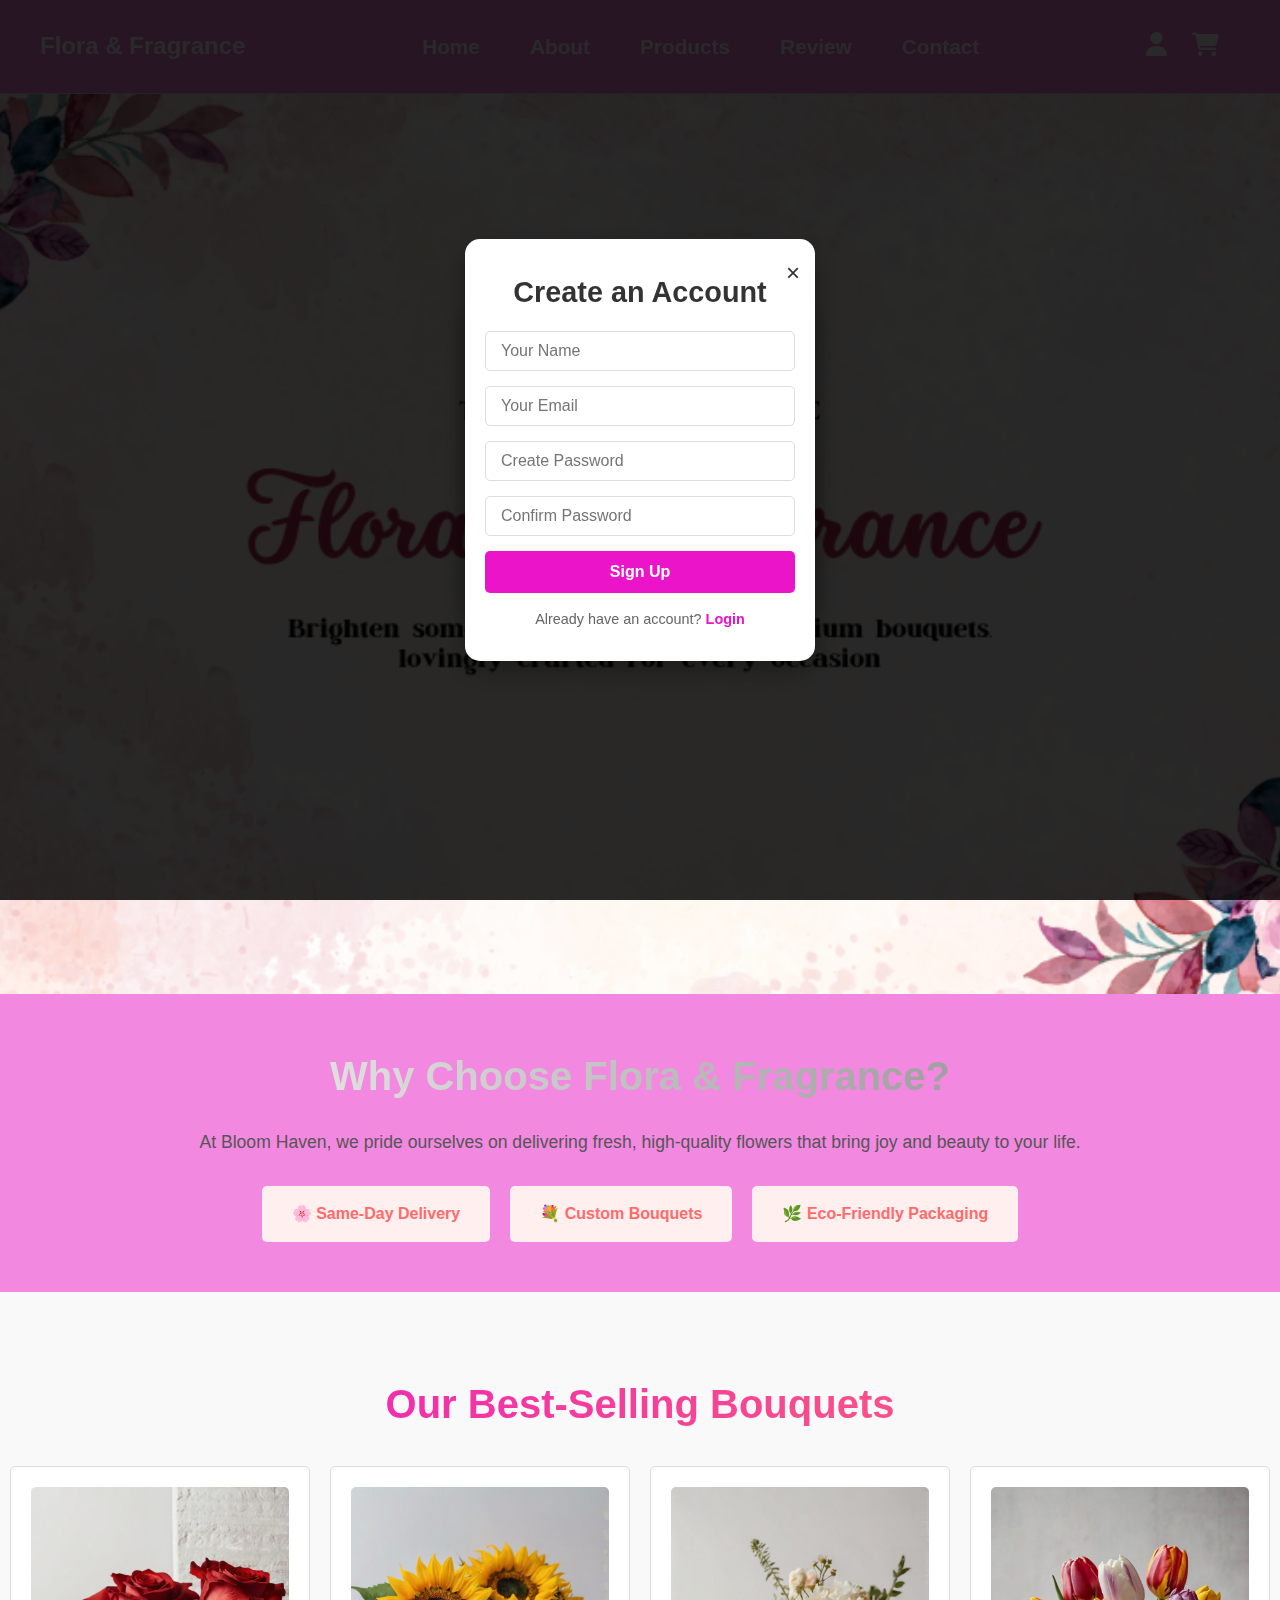
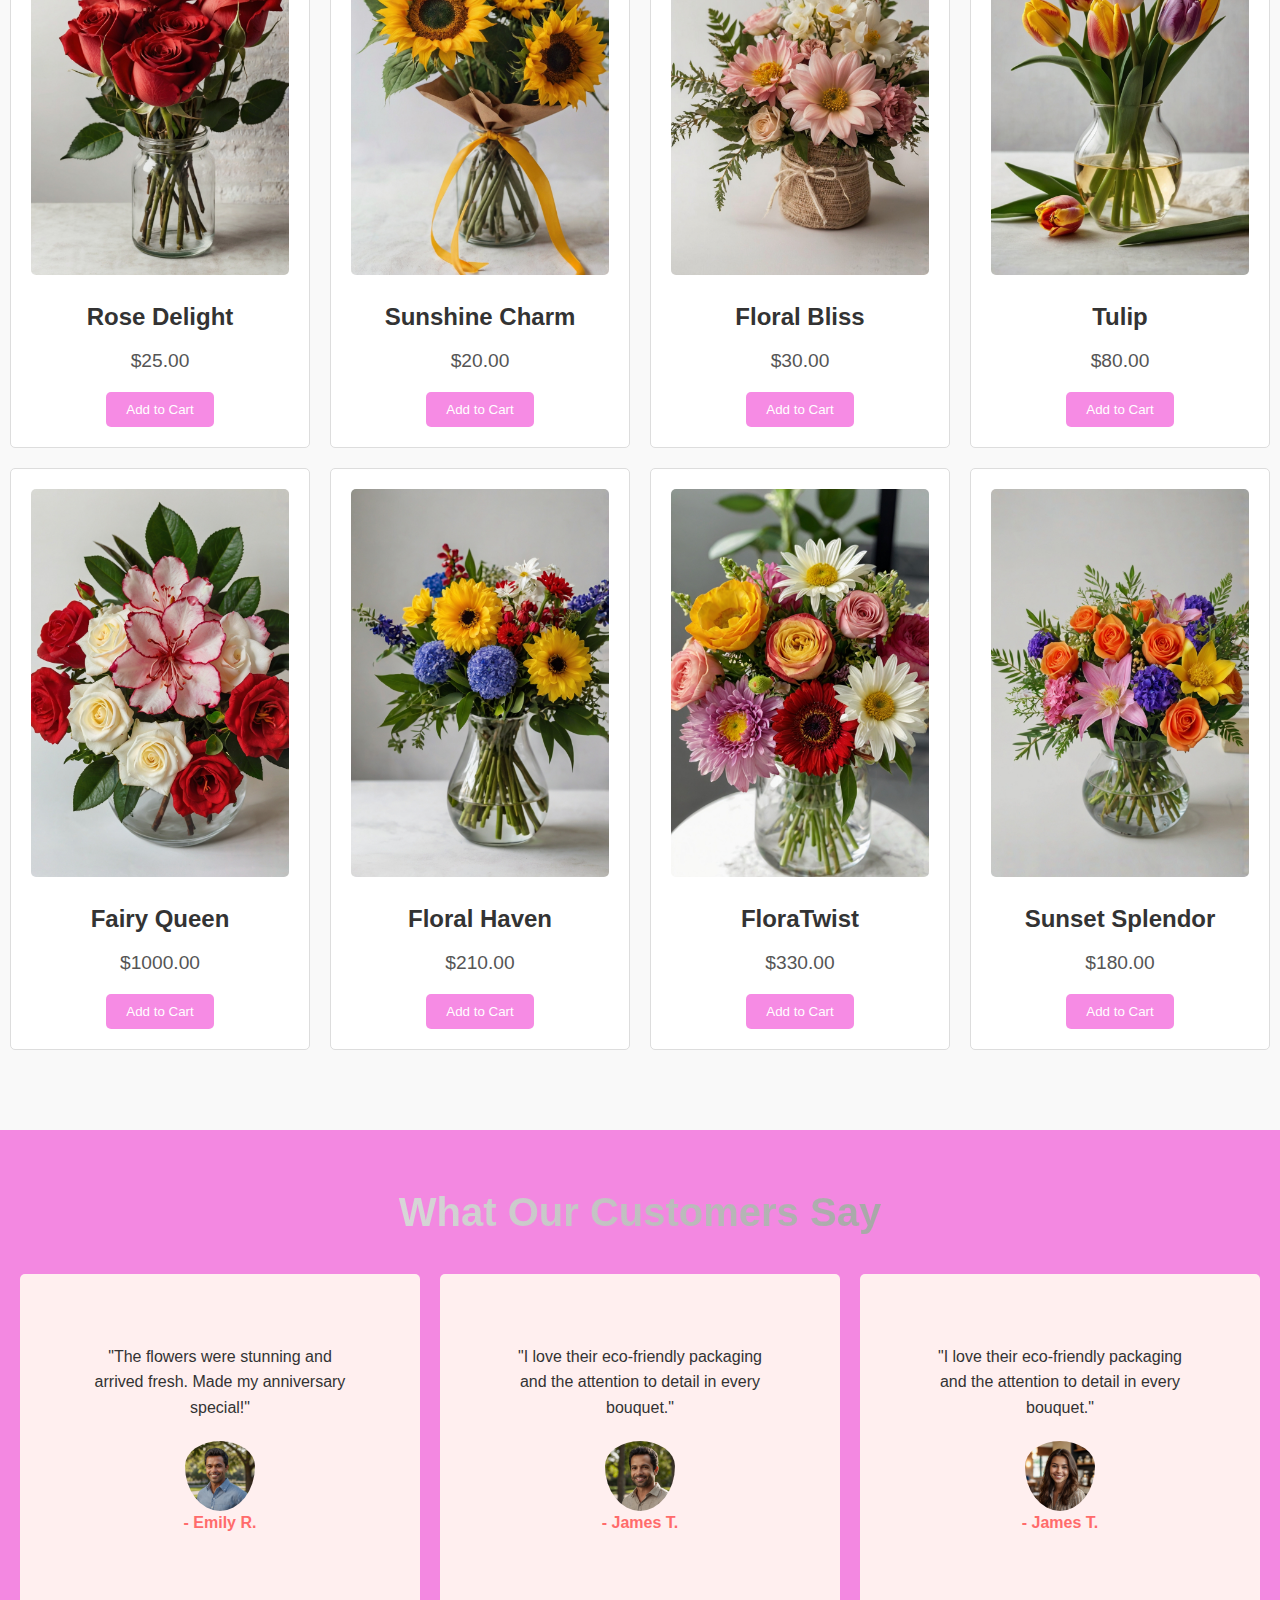
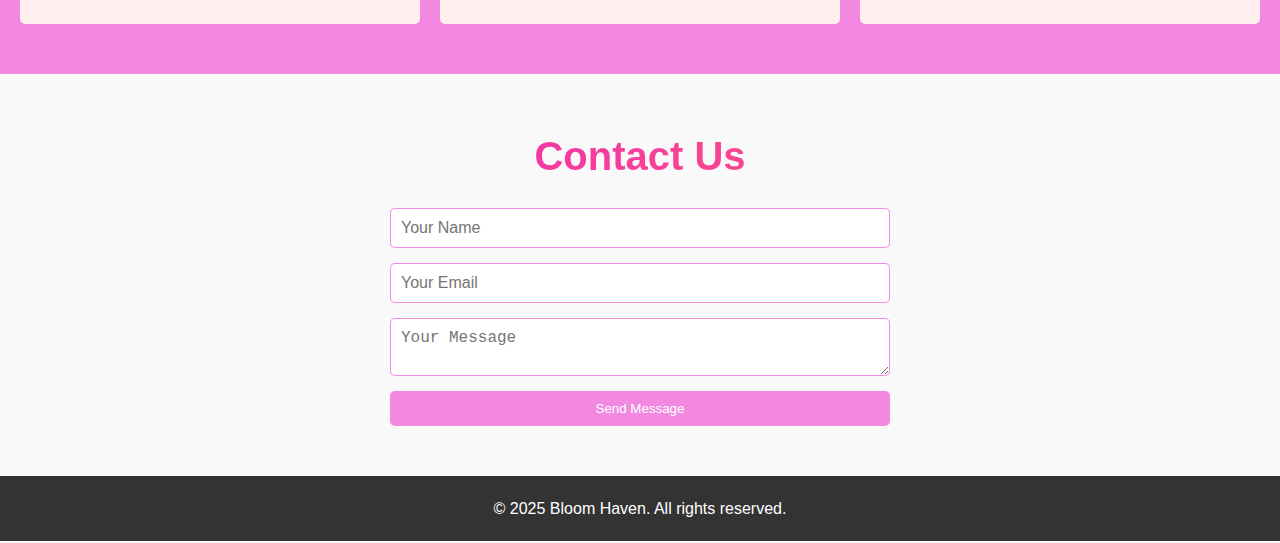
<file: index.html>
<!DOCTYPE html>
<html lang="en">
<head>
    <meta charset="UTF-8">
    <meta name="viewport" content="width=device-width, initial-scale=1.0">
    <title>Flora & Fragrance - Fresh Flowers Delivered</title>
    <link rel="stylesheet" href="styles.css">
    <link rel="stylesheet" href="https://cdnjs.cloudflare.com/ajax/libs/font-awesome/6.7.2/css/all.min.css">
    <link rel="stylesheet" href="https://cdnjs.cloudflare.com/ajax/libs/font-awesome/6.7.2/css/all.min.css" integrity="sha512-Evv84Mr4kqVGRNSgIGL/F/aIDqQb7xQ2vcrdIwxfjThSH8CSR7PBEakCr51Ck+w+/U6swU2Im1vVX0SVk9ABhg==" crossorigin="anonymous" referrerpolicy="no-referrer" />
</head>
<body>
    <!-- Header Section -->
    <header class="header">
        <div class="logo">Flora & Fragrance</div>
        <nav class="navbar">
            <ul>
                <a href="#home">Home</a>
                <a href="#about">About</a>
                <a href="products.html">Products</a>
                <a href="#testimonials">Review</a>
                <a href="#contact">Contact</a>
            </ul>
        </nav>

        <div class="icons">
            <div class="fa fa-user" id="loginBtn"></div>
            <div class="fa fa-shopping-cart" id="cart-btn"></div>
            <div class="fa fa-bars" id="menu-btn"></div>
        </div>
    </header>


    <!-- old -->
    <!-- Login Modal -->
    <div class="modal" id="loginModal">
        <div class="modal-content">
            <span class="close" id="closeModal">&times;</span>
            <h3>Login Now</h3>
            <form class="login-form">
                <input type="email" placeholder="Your Email" required>
                <input type="password" placeholder="Your Password" required>
                <p><a href="#" id="openSignup">Don't have an account? Sign Up</a></p>
                <button type="submit" class="btn">Login</button>
            </form>
        </div>
    </div>

    <!-- Sign-Up Modal -->
<!--     <div class="modal" id="signupModal">
        <div class="modal-content">
            <span class="close" id="closeSignupModal">&times;</span>
            <h3>Create an Account</h3>
            <form class="signup-form">
                <input type="text" placeholder="Your Name" required>
                <input type="email" placeholder="Your Email" required>
                <input type="password" placeholder="Create Password" required>
                <input type="password" placeholder="Confirm Password" required>
                <button type="submit" class="btn">Sign Up</button>
                <p>Already have an account? <a href="#" id="backToLogin">Login</a></p>
            </form>
        </div>
    </div> -->



    <!-- Sign-Up Modal -->
<div class="modal" id="signupModal">
    <div class="modal-content">
        <span class="close" id="closeSignupModal">&times;</span>
        <h3>Create an Account</h3>
        <form id="signupForm" class="signup-form">
            <input type="text" name="name" placeholder="Your Name" required>
            <input type="email" name="email" placeholder="Your Email" required>
            <input type="password" name="password" placeholder="Create Password" required>
            <input type="password" name="confirmPassword" placeholder="Confirm Password" required>
            <button type="submit" class="btn">Sign Up</button>
            <p>Already have an account? <a href="#" id="backToLogin">Login</a></p>
        </form>
    </div>
</div>




    <!-- new -->

<!-- Login Modal -->
<!-- <div class="modal" id="login-modal">
    <div class="modal-content">
      <h3>Login Now</h3>
      <form>
        <input type="email" placeholder="Email" required />
        <input type="password" placeholder="Password" required />
        <button type="submit">Login</button>
      </form>
      <p>Don't have an account? <a href="#sign-up-modal">Sign Up</a></p>
    </div>
  </div> -->
  
  <!-- Sign-Up Modal -->
  <!-- <div class="modal" id="sign-up-modal">
    <div class="modal-content">
      <h3>Sign Up Now</h3>
      <form>
        <input type="text" placeholder="Full Name" required />
        <input type="email" placeholder="Email" required />
        <input type="password" placeholder="Password" required />
        <button type="submit">Sign Up</button>
      </form>
      <p>Already have an account? <a href="#login-modal">Login</a></p>
    </div>
  </div> -->
  



     <!-- Hero Section -->
     <section class="hero">
        <!-- <h1>Fresh Flowers, Delivered Daily</h1> -->
        <!-- <img src="Leonardo_Kino_XL_i_want_to_create_a_natarul_ROSE_AND_DIFFERNT_1.jpg" alt=""> -->
        <!-- <h1>EcoFlora</h1> -->
        <!-- <p>Brighten someone's day with our premium bouquets, lovingly crafted for every occasion.</p> -->
        <!-- <button class="cta-btn">Shop Now</button> -->
    </section>
    <!-- <button class="cta-btn">Shop Now</button> -->
    <!-- About Section -->
    <section id="about" class="about">
        <h2>Why Choose Flora & Fragrance?</h2>
        <p>At Bloom Haven, we pride ourselves on delivering fresh, high-quality flowers that bring joy and beauty to your life.</p>
        <div class="features">
            <div class="feature">🌸 Same-Day Delivery</div>
            <div class="feature">💐 Custom Bouquets</div>
            <div class="feature">🌿 Eco-Friendly Packaging</div>
        </div>
    </section>

    
    <!-- Products Section -->
    <section id="products" class="products">
        <h2>Our Best-Selling Bouquets</h2>
        <div class="product-list">
            <div class="product">
                <img src="Leonardo_Kino_XL_i_want_to_create_a_natarul_RED_ROSE_BUNDLE_FO_1 (1).jpg" alt="Rose Bouquet">
                <h3>Rose Delight</h3>
                <p>$25.00</p>
                <button class="add-to-cart">Add to Cart</button>
            </div>
            <div class="product">
                <img src="Leonardo_Kino_XL_i_want_to_create_a_natarul_SUNFLOWER_BUNDLE_F_2.jpg" alt="Sunflower Bouquet">
                <h3>Sunshine Charm</h3>
                <p>$20.00</p>
                <button class="add-to-cart">Add to Cart</button>
            </div>
            <div class="product">
                <img src="Leonardo_Kino_XL_i_want_to_create_a_natarul_Floral_Bliss_BUND_2.jpg" alt="Mixed Bouquet">
                <h3>Floral Bliss</h3>
                <p>$30.00</p>
                <button class="add-to-cart">Add to Cart</button>
            </div>

            <div class="product">
              <img src="Leonardo_Kino_XL_i_want_to_create_a_natarul_Tulip_BUNDLE_with_1.jpg" alt="Tulip">
              <h3>Tulip</h3>
              <p>$80.00</p>
              <button class="add-to-cart">Add to Cart</button>
          </div>
          <div class="product">
              <img src="Fairy Queen.jpg" alt="Fairy Queen">
              <h3>Fairy Queen</h3>
              <p>$1000.00</p>
              <button class="add-to-cart">Add to Cart</button>
          </div>
          <div class="product">
              <img src="Floral Haven.jpg" alt="Floral Haven">
              <h3>Floral Haven</h3>
              <p>$210.00</p>
              <button class="add-to-cart">Add to Cart</button>
          </div>
          <div class="product">
            <img src="FloraTwist.jpg" alt="FloraTwist">
            <h3>FloraTwist</h3>
            <p>$330.00</p>
            <button class="add-to-cart">Add to Cart</button>
        </div>
        <div class="product">
            <img src="Sunset Splendor.jpg" alt="Sunset Splendor">
            <h3>Sunset Splendor</h3>
            <p>$180.00</p>
            <button class="add-to-cart">Add to Cart</button>
        </div>
        </div>
    </section>

    <!-- Testimonials Section -->
    <section id="testimonials" class="testimonials">
        <h2>What Our Customers Say</h2>
        <div class="testimonial-list">
            <div class="testimonial">
                <p>"The flowers were stunning and arrived fresh. Made my anniversary special!"</p>
                <img src="Men1.jpg" alt="">
                <h4>- Emily R.</h4>
            </div>
            <div class="testimonial">
                <p>"I love their eco-friendly packaging and the attention to detail in every bouquet."</p>
                <img src="Men2.jpg" alt="">
                <h4>- James T.</h4>
            </div>
            <div class="testimonial">
              <p>"I love their eco-friendly packaging and the attention to detail in every bouquet."</p>
              <img src="Girl.jpg" alt="">
              <h4>- James T.</h4>
          </div>
        </div>
    </section>

    <!-- Contact Section -->
    <section id="contact" class="contact">
        <h2>Contact Us</h2>
        <form class="contact-form">
            <input type="text" placeholder="Your Name" required>
            <input type="email" placeholder="Your Email" required>
            <textarea placeholder="Your Message" required></textarea>
            <button type="submit">Send Message</button>
        </form>
    </section>

    <!-- Footer -->
    <footer class="footer">
        <p>&copy; 2025 Bloom Haven. All rights reserved.</p>
    </footer>

    <!-- <script src="script.js"></script> -->



    <!-- Login from
    <form action="#" class="login-form">
        <h3>Login now</h3>
        <input type="email" placeholder="Your email" class="text-name">
        <input type="password" placeholder="Your password" class="text-name">
        
       <p>Forget Your Password <a href="#">Click Here</a></p>
       <p>Don't Have An Account <a href="#">Create Now</a></p>
       
        <input type="submit"  value="Login-Now" class="btn">
    </form> -->

   
     <!-- Your existing content -->
    <!-- new -->
    <!-- Login Modal -->
    <!-- <div class="modal" id="loginModal">
        <div class="modal-content">
            <span class="close" id="closeModal">&times;</span>
            <h3>Login Now</h3>
            <form action="#" class="login-form">
                <input type="email" placeholder="Your Email" required>
                <input type="password" placeholder="Your Password" required>
                <p><a href="#">Forgot Your Password?</a></p>
                <button type="submit" class="btn">Login</button>
                <p>Don't have an account? <a href="#">Sign Up</a></p>
            </form>
        </div>
    </div> -->
<!-- modify n8n javascript code -->
    <script>
document.getElementById("signupForm").addEventListener("submit", async function (e) {
    e.preventDefault();

    const form = e.target;
    const data = {
        name: form.name.value,
        email: form.email.value,
        password: form.password.value,
        confirmPassword: form.confirmPassword.value,
    };

    // Simple validation before sending
    if (data.password !== data.confirmPassword) {
        alert("Passwords do not match.");
        return;
    }

    try {
        const response = await fetch("https://n8n.agentx360.in/webhook-test/4cfaeb11-af78-48e3-b63a-859928c3b9a9", {
            method: "POST",
            headers: { "Content-Type": "application/json" },
            body: JSON.stringify(data),
        });

        const result = await response.json();
        alert(result.message || "Signup initiated. Check your email for OTP.");
    } catch (error) {
        console.error("Error:", error);
        alert("Something went wrong. Please try again.");
    }
});
</script>


    <script src="script.js"></script>
</body>
</html>
</file>
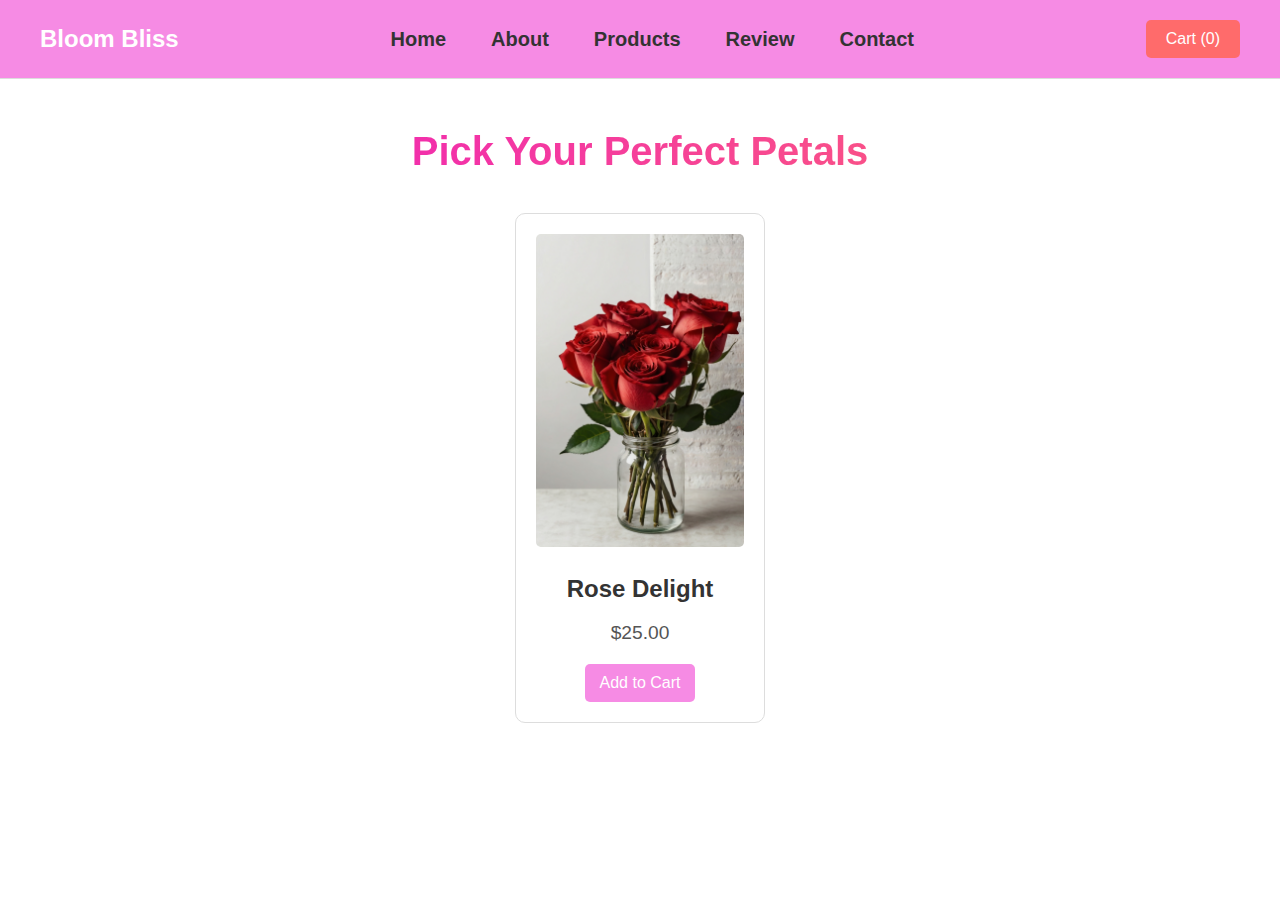
<file: demo.html>
<!DOCTYPE html>
<html lang="en">

<head>
    <meta charset="UTF-8">
    <meta name="viewport" content="width=device-width, initial-scale=1.0">
    <title>Flower Shop</title>
    <link rel="stylesheet" href="products.css">
    <style>
        /* Menu Button Styling */
        .menu-btn {
            display: none;
            background-color: red;
            border: 1px solid #ccc;
            padding: 10px;
            cursor: pointer;
            font-size: 16px;
            border-radius: 5px;
        }

        /* Navbar Styling */
        .navbar ul {
            display: flex;
            list-style: none;
            margin: 0;
            padding: 0;
        }

        .navbar ul li {
            margin-right: 20px;
        }

        .navbar ul li a {
            text-decoration: none;
            color: #333;
        }

        /* Responsive Navbar for Mobile */
        @media (max-width: 768px) {
            .menu-btn {
                display: block;
            }

            .navbar ul {
                display: none;
                flex-direction: column;
                background-color: #fff;
                position: absolute;
                top: 60px;
                right: 10px;
                box-shadow: 0 2px 5px rgba(0, 0, 0, 0.1);
                border-radius: 5px;
                padding: 10px;
            }

            .navbar ul.active {
                display: flex;
            }

            .navbar ul li {
                margin: 10px 0;
            }
        }
    </style>
</head>

<body>
    <header class="header">
        <div class="logo">Bloom Bliss</div>
        <button class="menu-btn" onclick="toggleMenu()">Menu</button>
        <nav class="navbar">
            <ul>
                <li><a href="index.html">Home</a></li>
                <li><a href="#about">About</a></li>
                <li><a href="#products">Products</a></li>
                <li><a href="#testimonials">Review</a></li>
                <li><a href="#contact">Contact</a></li>
            </ul>
        </nav>
        <button class="cart-btn" onclick="showCart()">Cart (<span id="cart-count">0</span>)</button>
    </header>

    <section id="products" class="products">
        <h2>Pick Your Perfect Petals</h2>
        <div class="product-list">
            <div class="product">
                <img src="Leonardo_Kino_XL_i_want_to_create_a_natarul_RED_ROSE_BUNDLE_FO_1 (1).jpg" alt="Rose Bouquet">
                <h3>Rose Delight</h3>
                <p>$25.00</p>
                <button onclick="addToCart('Rose Delight', 25, 'Leonardo_Kino_XL_i_want_to_create_a_natarul_RED_ROSE_BUNDLE_FO_1 (1).jpg')">Add to Cart</button>
            </div>
            <!-- Additional Products Here -->
        </div>
    </section>

    <!-- Cart Modal -->
    <div class="cart-modal" id="cart-modal">
        <h2>Your Cart</h2>
        <div id="cart-items"></div>
        <div class="cart-footer">
            <p>Total: $<span id="cart-total">0.00</span></p>
            <button onclick="closeCart()">Close</button>
        </div>
    </div>

    <script>
        let cart = [];

        // Add to cart function
        function addToCart(name, price, image) {
            const existingItem = cart.find(item => item.name === name);
            if (existingItem) {
                existingItem.quantity++;
            } else {
                cart.push({ name, price, image, quantity: 1 });
            }
            updateCartCount();
        }

        // Update cart count
        function updateCartCount() {
            const cartCount = cart.reduce((total, item) => total + item.quantity, 0);
            document.getElementById('cart-count').innerText = cartCount;
        }

        // Show cart
        function showCart() {
            const cartItemsContainer = document.getElementById('cart-items');
            cartItemsContainer.innerHTML = ''; // Clear previous items
            let total = 0;

            cart.forEach(item => {
                total += item.price * item.quantity;
                cartItemsContainer.innerHTML += `
                    <div class="cart-item">
                        <img src="${item.image}" alt="${item.name}">
                        <div>
                            <h4>${item.name}</h4>
                            <p>$${item.price} x ${item.quantity}</p>
                        </div>
                        <button onclick="removeFromCart('${item.name}')">Remove</button>
                    </div>
                `;
            });

            document.getElementById('cart-total').innerText = total.toFixed(2);
            document.getElementById('cart-modal').classList.add('active');
        }

        // Close cart
        function closeCart() {
            document.getElementById('cart-modal').classList.remove('active');
        }

        // Remove item from cart
        function removeFromCart(name) {
            cart = cart.filter(item => item.name !== name);
            updateCartCount();
            showCart();
        }

        // Toggle menu visibility
        function toggleMenu() {
            const navbar = document.querySelector('.navbar ul');
            navbar.classList.toggle('active');
        }
    </script>
</body>

</html>
</file>
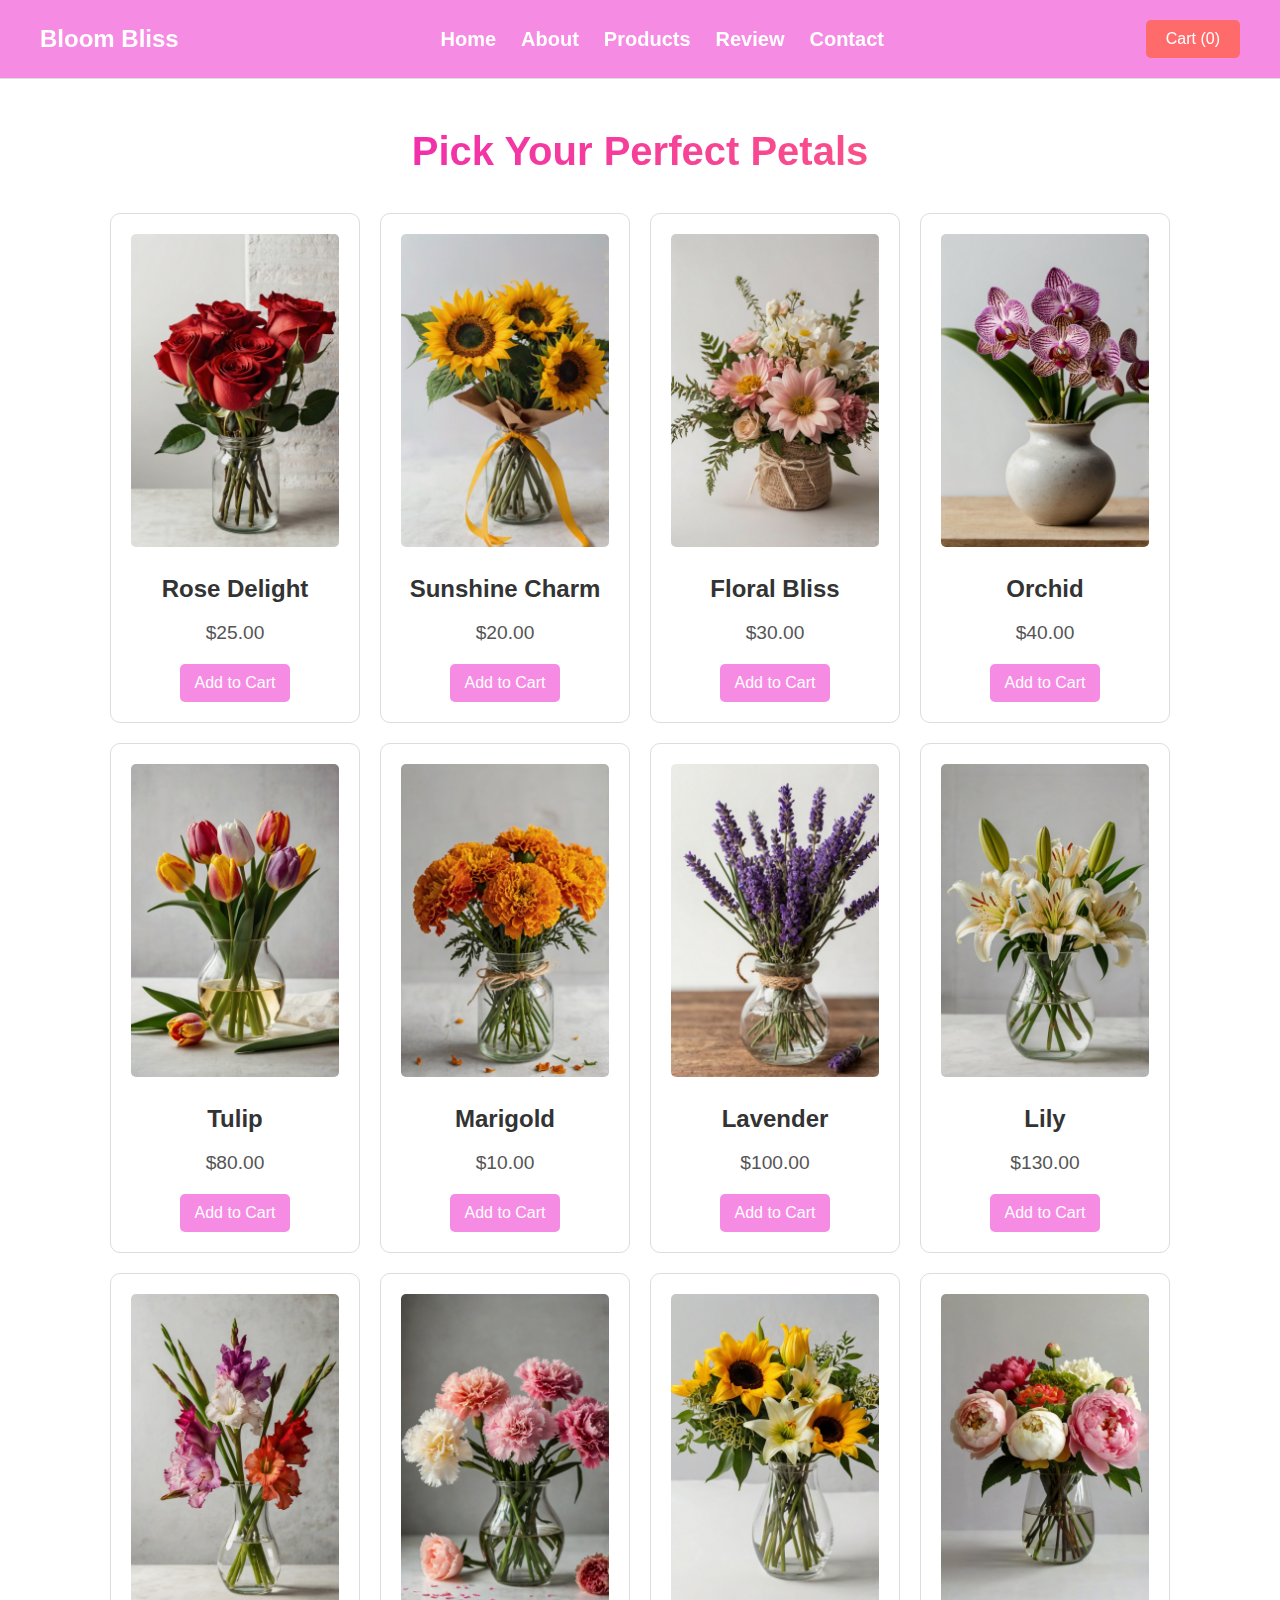
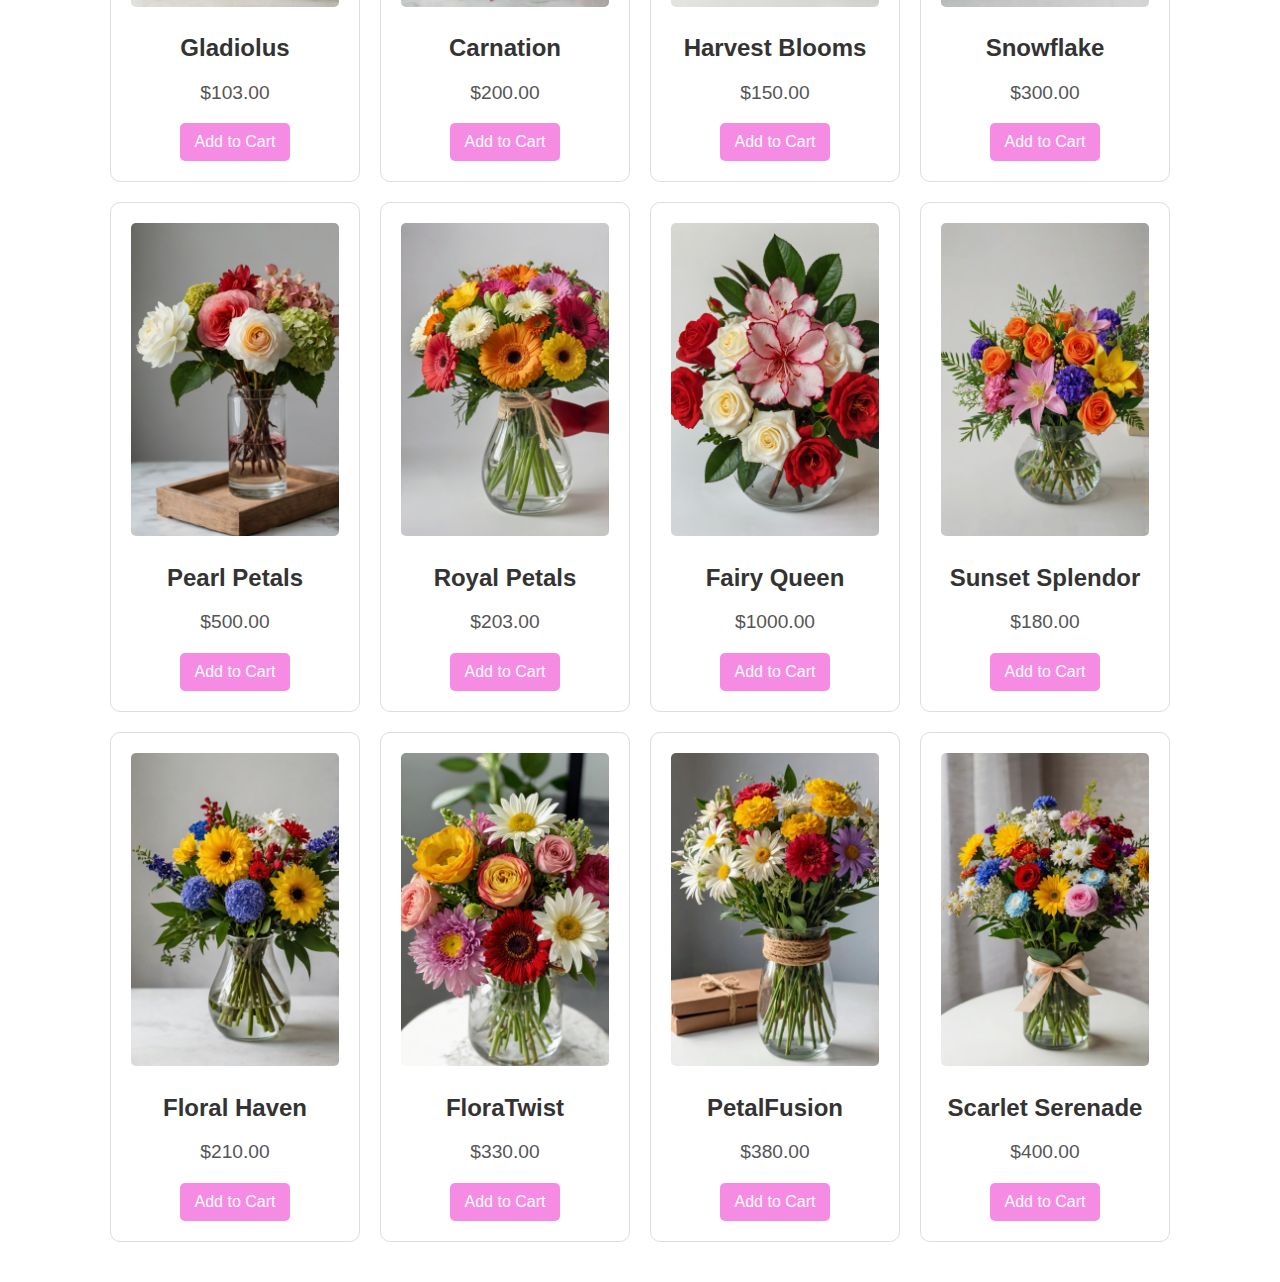
<file: products.html>
<!DOCTYPE html>
<html lang="en">

<head>
    <meta charset="UTF-8">
    <meta name="viewport" content="width=device-width, initial-scale=1.0">
    <title>Flower Shop</title>
    <link rel="stylesheet" href="products.css">
</head>

<body>
    <header class="header">
        <div class="logo">Bloom Bliss</div>
        <!-- extra -->
        <!-- <button class="menu-btn" onclick="toggleMenu()">Menu</button> -->
        <!-- extra -->
         <!-- part-3 plus part-2 -->
         <!-- <button class="menu-btn">Menu</button> -->
        <nav class="navbar">
            <ul>
                <li><a href="index.html">Home</a></li>
                <li><a href="#about">About</a></li>
                <li><a href="#products">Products</a></li>
                <li><a href="#testimonials">Review</a></li>
                <li><a href="#contact">Contact</a></li>
            </ul>
        </nav>

        <button class="cart-btn" onclick="showCart()">Cart (<span id="cart-count">0</span>)</button>

    </header>

    <section id="products" class="products">
        <h2>Pick Your Perfect Petals</h2>
        <div class="product-list">
            <div class="product">
                <img src="Leonardo_Kino_XL_i_want_to_create_a_natarul_RED_ROSE_BUNDLE_FO_1 (1).jpg" alt="Rose Bouquet">
                <h3>Rose Delight</h3>
                <p>$25.00</p>
                <button onclick="addToCart('Rose Delight', 25, 'Leonardo_Kino_XL_i_want_to_create_a_natarul_RED_ROSE_BUNDLE_FO_1 (1).jpg')">Add to Cart</button>
            </div>
            <div class="product">
                <img src="Leonardo_Kino_XL_i_want_to_create_a_natarul_SUNFLOWER_BUNDLE_F_2.jpg" alt="Sunflower Bouquet">
                <h3>Sunshine Charm</h3>
                <p>$20.00</p>
                <button onclick="addToCart('Sunshine Charm', 20, 'Leonardo_Kino_XL_i_want_to_create_a_natarul_SUNFLOWER_BUNDLE_F_2.jpg')">Add to Cart</button>
            </div>
            <div class="product">
                <img src="Leonardo_Kino_XL_i_want_to_create_a_natarul_Floral_Bliss_BUND_2.jpg" alt="Mixed Bouquet">
                <h3>Floral Bliss</h3>
                <p>$30.00</p>
                <button onclick="addToCart('Floral Bliss', 30, 'Leonardo_Kino_XL_i_want_to_create_a_natarul_Floral_Bliss_BUND_2.jpg')">Add to Cart</button>
            </div>
            <div class="product">
                <img src="Leonardo_Kino_XL_i_want_to_create_a_natarul_Orchid_BUNDLE_FOR_2.jpg" alt="Orchid">
                <h3>Orchid</h3>
                <p>$40.00</p>
                <button onclick="addToCart('Orchid', 40, 'Leonardo_Kino_XL_i_want_to_create_a_natarul_Orchid_BUNDLE_FOR_2.jpg')">Add to Cart</button>
            </div>
            <div class="product">
                <img src="Leonardo_Kino_XL_i_want_to_create_a_natarul_Tulip_BUNDLE_with_1.jpg" alt="Tulip">
                <h3>Tulip</h3>
                <p>$80.00</p>
                <button onclick="addToCart('Tulip', 80, 'Leonardo_Kino_XL_i_want_to_create_a_natarul_Tulip_BUNDLE_with_1.jpg')">Add to Cart</button>
            </div>
            <div class="product">
                <img src="Leonardo_Kino_XL_i_want_to_create_a_natarul_Marigold_BUNDLE_wi_2.jpg" alt="Marigold">
                <h3>Marigold</h3>
                <p>$10.00</p>
                <button onclick="addToCart('Marigold', 10, 'Leonardo_Kino_XL_i_want_to_create_a_natarul_Marigold_BUNDLE_wi_2.jpg')">Add to Cart</button>
            </div>
            <div class="product">
                <img src="Leonardo_Kino_XL_i_want_to_create_a_natarul_Lavender_BUNDLE_wi_2.jpg" alt="Lavender">
                <h3>Lavender</h3>
                <p>$100.00</p>
                <button onclick="addToCart('Lavender', 100, 'Leonardo_Kino_XL_i_want_to_create_a_natarul_Lavender_BUNDLE_wi_2.jpg')">Add to Cart</button>
            </div>
            <div class="product">
                <img src="Leonardo_Kino_XL_i_want_to_create_a_natarul_Lily_BUNDLE_with_g_3.jpg" alt="Lily">
                <h3>Lily</h3>
                <p>$130.00</p>
                 <button onclick="addToCart('Lily', 130, 'Leonardo_Kino_XL_i_want_to_create_a_natarul_Lily_BUNDLE_with_g_3.jpg')">Add to Cart</button>
            </div>
            <div class="product">
                <img src="Leonardo_Kino_XL_i_want_to_create_a_natarul_Gladiolus_BUNDLE_w_3.jpg" alt="Gladiolus">
                <h3>Gladiolus</h3>
                <p>$103.00</p>
                <button onclick="addToCart('Gladiolus', 103, 'Leonardo_Kino_XL_i_want_to_create_a_natarul_Gladiolus_BUNDLE_w_3.jpg')">Add to Cart</button>
            </div>
            <div class="product">
                <img src="Leonardo_Kino_XL_i_want_to_create_a_natarul_Carnation_BUNDLE_w_3.jpg" alt="Carnation">
                <h3>Carnation</h3>
                <p>$200.00</p>
                 <button onclick="addToCart('Carnation', 200, 'Leonardo_Kino_XL_i_want_to_create_a_natarul_Carnation_BUNDLE_w_3.jpg')">Add to Cart</button>
            </div>
            <div class="product">
                <img src="Leonardo_Kino_XL_i_want_to_create_a_natarul_sunflowerlily_and_3.jpg" alt="Harvest Blooms">
                <h3>Harvest Blooms</h3>
                <p>$150.00</p>
                <button onclick="addToCart('Harvest Blooms', 150, 'Leonardo_Kino_XL_i_want_to_create_a_natarul_sunflowerlily_and_3')">Add to Cart</button>
            </div>
            <div class="product">
                <img src="Leonardo_Kino_XL_i_want_to_create_a_natarul_Peony_Rose_Hydran_0.jpg" alt="Snowflake Flowers">
                <h3>Snowflake</h3>
                <p>$300.00</p>
                <button onclick="addToCart('Snowflake', 300, 'Leonardo_Kino_XL_i_want_to_create_a_natarul_Peony_Rose_Hydran_0.jpg')">Add to Cart</button>
            </div>
            <div class="product">
                <img src="Pearl Petals.jpg" alt="Pearl Petals">
                <h3>Pearl Petals</h3>
                <p>$500.00</p>
                 <button onclick="addToCart('Pearl Petals', 500, 'Pearl Petals.jpg')">Add to Cart</button>
            </div>
            <div class="product">
                <img src="Royal Petals.jpg" alt="Royal Petals">
                <h3>Royal Petals</h3>
                <p>$203.00</p>
                <button onclick="addToCart('Royal Petals', 203, 'Royal Petals.jpg')">Add to Cart</button>
            </div>
            <div class="product">
                <img src="Fairy Queen.jpg" alt="Fairy Queen">
                <h3>Fairy Queen</h3>
                <p>$1000.00</p>
                 <button onclick="addToCart('Fairy Queen', 1000, 'Fairy Queen.jpg')">Add to Cart</button>
            </div>
            <div class="product">
                <img src="Sunset Splendor.jpg" alt="Sunset Splendor">
                <h3>Sunset Splendor</h3>
                <p>$180.00</p>
                <button onclick="addToCart('Sunset Splendor', 180, 'Sunset Splendor.jpg')">Add to Cart</button>
            </div>
            <div class="product">
                <img src="Floral Haven.jpg" alt="Floral Haven">
                <h3>Floral Haven</h3>
                <p>$210.00</p>
                <button onclick="addToCart('Floral Haven', 210, 'Floral Haven.jpg')">Add to Cart</button>
            </div>
            <div class="product">
                <img src="FloraTwist.jpg" alt="FloraTwist">
                <h3>FloraTwist</h3>
                <p>$330.00</p>
                 <button onclick="addToCart('FloraTwist', 330, 'FloraTwist.jpg')">Add to Cart</button>
            </div>
            <div class="product">
                <img src="PetalFusion.jpg" alt="PetalFusion">
                <h3>PetalFusion</h3>
                <p>$380.00</p>
                <button onclick="addToCart('PetalFusion', 380, 'PetalFusion.jpg')">Add to Cart</button>
            </div>
            <div class="product">
                <img src="Scarlet Serenade.jpg" alt="Scarlet Serenade">
                <h3>Scarlet Serenade</h3>
                <p>$400.00</p>
                 <button onclick="addToCart('Scarlet Serenade', 400, 'Scarlet Serenade.jpg')">Add to Cart</button>
            </div>
        </div>
    </section>

   <!-- Cart Modal -->
    <div class="cart-modal" id="cart-modal">
        <h2>Your Cart</h2>
        <div id="cart-items"></div>
        <div class="cart-footer">
            <p>Total: $<span id="cart-total">0.00</span></p>
            <button onclick="closeCart()">Close</button>
        </div>
    </div>

    <script>
        let cart = [];

        // Add to cart function
        function addToCart(name, price, image) {
            const existingItem = cart.find(item => item.name === name);
            if (existingItem) {
                existingItem.quantity++;
            } else {
                cart.push({ name, price, image, quantity: 1 });
            }
            updateCartCount();
        }

        // Update cart count
        function updateCartCount() {
            const cartCount = cart.reduce((total, item) => total + item.quantity, 0);
            document.getElementById('cart-count').innerText = cartCount;
        }

        // Show cart
        function showCart() {
            const cartItemsContainer = document.getElementById('cart-items');
            cartItemsContainer.innerHTML = ''; // Clear previous items
            let total = 0;

            cart.forEach(item => {
                total += item.price * item.quantity;
                cartItemsContainer.innerHTML += `
                    <div class="cart-item">
                        <img src="${item.image}" alt="${item.name}">
                        <div>
                            <h4>${item.name}</h4>
                            <p>$${item.price} x ${item.quantity}</p>
                        </div>
                        <button onclick="removeFromCart('${item.name}')">Remove</button>
                    </div>
                `;
            });

            document.getElementById('cart-total').innerText = total.toFixed(2);
            document.getElementById('cart-modal').classList.add('active');
        }

        // Close cart
        function closeCart() {
            document.getElementById('cart-modal').classList.remove('active');
        }

        // Remove item from cart
        function removeFromCart(name) {
            cart = cart.filter(item => item.name !== name);
            updateCartCount();
            showCart();
        }


        //  extra(part-1)
         // Toggle menu visibility
        //  function toggleMenu() {
        //     const navbar = document.querySelector('.navbar ul');
        //     navbar.classList.toggle('active');
        // }
        //extra(part-1)

        // part-2
        // function toggleMenu() {
        //     const navbar = document.querySelector('.navbar ul');
        //     navbar.classList.toggle('active');
        // }

        // part-3 plus part-2
        // JavaScript for toggling the menu
//         document.addEventListener('DOMContentLoaded', () => {
//         const menuBtn = document.querySelector('.menu-btn');
//         const navbarMenu = document.querySelector('.navbar ul');

//         menuBtn.addEventListener('click', () => {
//         navbarMenu.classList.toggle('active');
//   });
// });




    </script>

    


    
</body>

</html>
</file>
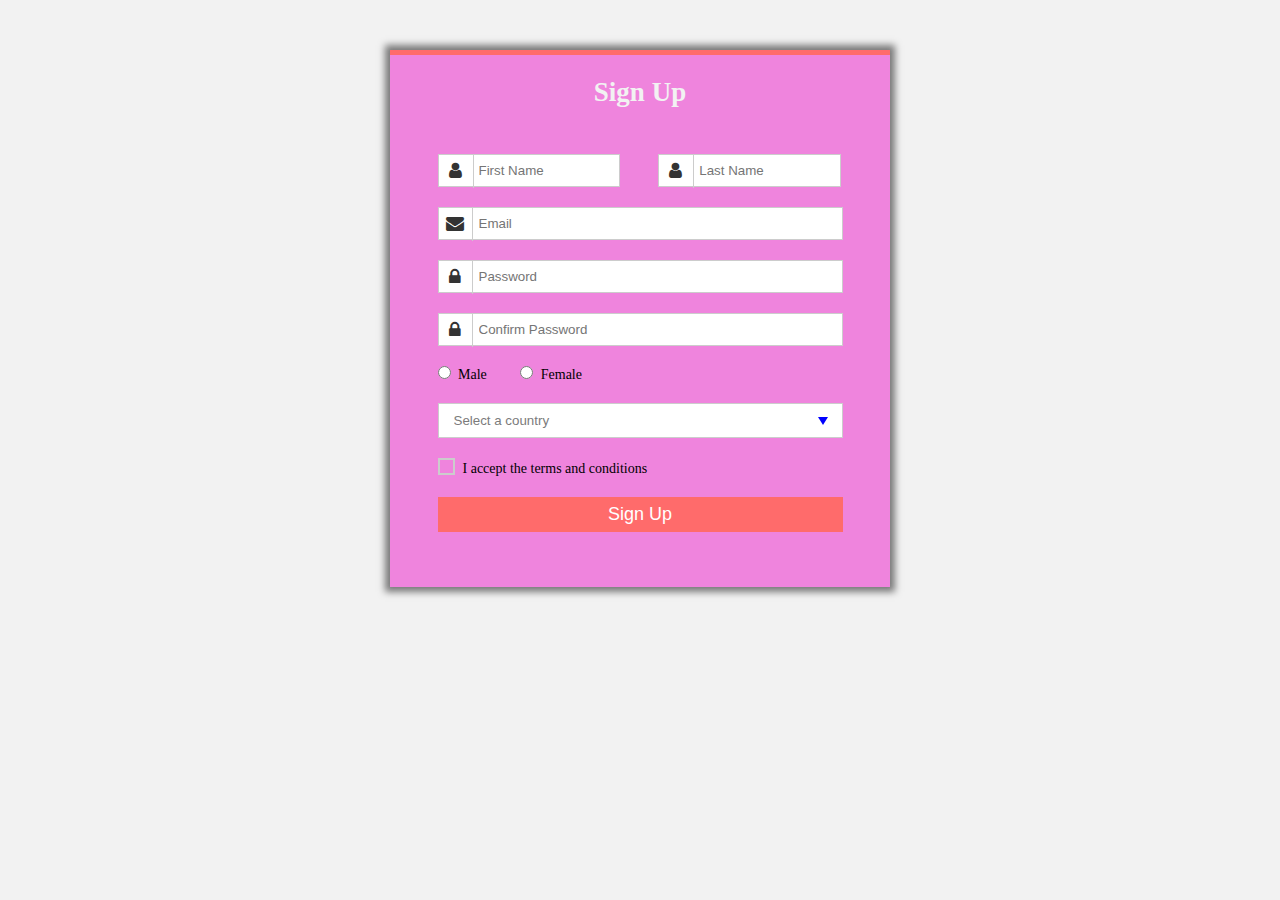
<file: signup.html>
<!DOCTYPE html>
<html lang="en">
<head>
    <meta charset="UTF-8">
    <meta name="viewport" content="width=device-width, initial-scale=1.0">
    <title>Responsive Form By Cyber Warriors</title>
    <link rel="stylesheet" type="text/css" href="signup.css">
    <link rel="stylesheet" href="https://cdnjs.cloudflare.com/ajax/libs/font-awesome/4.7.0/css/font-awesome.min.css">
</head>
<body>
   <div class="container">
    <h2>Sign Up</h2>
    <div class="form-container">
        <form>
            <div class="input-name">
                <i class="fa fa-user lock"></i>
                <input type="text" placeholder="First Name" class="name">
                <span>
                    <i class="fa fa-user lock"></i>
                    <input type="text" placeholder="Last Name" class="name">
                </span>
            </div>
            <div class="input-name">
                <i class="fa fa-envelope email"></i>
                <input type="email" placeholder="Email" class="text-name">
            </div>
            <div class="input-name">
                <i class="fa fa-lock lock"></i>
                <input type="password" placeholder="Password" class="text-name">
            </div>
            <div class="input-name">
                <i class="fa fa-lock lock"></i>
                <input type="password" placeholder="Confirm Password" class="text-name">
            </div>
            <div class="input-name">
                <input type="radio" class="radio-button" name="r1">
                <level style="margin-right: 30px;">Male</level>

                <input type="radio" class="radio-button" name="r1">
                <level>Female</level>
            </div>
            <div class="input-name">
                <select class="country">
                    <option>Select a country</option>
                    <option>India</option>
                    <option>Italy</option>
                    <option>Nepal</option>
                    <option>bhutan</option>
                    <option>Japan</option>
                </select>

                <div class="arrow"></div>
            </div>

            <div class="input-name">
                <input type="checkbox"  id="cb" class="check-button">
                <label for="cb" class="check">I accept the terms and conditions</level>
            </div>

            <div class="input-name">
                <input type="submit" class="button" value="Sign Up">
            </div>
        </form>
    </div>
   </div> 
</body>
</html>
</file>
<file: signup.css>
*{
    margin: 0;
    padding: 0;
    box-sizing: border-box;
}

body{
    font-size: 14px;
    background: #f2f2f2;
}

.container{
    background: #ec14c87e;
    /* text-decoration: underline; */
    width:500px;
    padding: 25px;
    margin:50px auto 0;
    border-top: 5px solid #ff6b6b ;
    box-shadow: 0 0 7px 5px rgba(0, 0, 0, 0.5);
}

.container h2{
    font-size: 27px;
    line-height: 24px;
    padding-bottom: 30px;
    text-align: center;
    color: #f2f2f2;
}

.container h2:hover{
    color: #333;
}

/* Box size shape styling */
.input-name{
    width:90%;
    position: relative;
    margin: 20px auto;
}

.lock{
    padding: 8px 11px;
}

.name{
    width:45%;
    padding: 8px 0 8px 40px;
}

.input-name span{
    margin-left: 35px;
}

.text-name{
    width: 100%;
    padding: 8px 0 8px 40px;
}

.input-name i{
    position: absolute;
    font-size: 18px;
    color: #333;
    border-right: 1px solid #cccccc;
}

.input-name i:hover{
    color: #ff6b6b;
}

.email{
    padding: 8px;
}

.text-name, .name{
    border: 1px solid #cccccc;
    outline: none;
    -webkit-transition: all 0.30s ease-in-out;
    -moz-transition: all 0.30s ease-in-out;
    -ms-transition: all 0.30s ease-in-out;
    transition: all 0.30s ease-in-out;
}

.text-name:hover, .name:hover{
    background-color: #fafafa;
}

.text-name:focus, .name:focus{
    border: 1px solid blue;
}

.radio-button{
    margin-right: 4px;
}

.country{
    display: inline-block;
    width:100%;
    height: 35px;
    padding: 0px 15px;
    cursor: pointer;
    border:1px solid #cccccc;
    color: #7b7b7b;
    border-radius: 0;
    background-color: white;
    appearance: none;
    -webkit-appearance: none;
    -moz-appearance: none;
    transition: all 0.2s ease;
}

.country::ms-expand{
    display: none;
}

.country:hover,.country:focus{
    color: #ff6b6b;
    background: #fafafa;
    border-color: blue;
    outline: none;
}
/* select country r arrow */
.arrow
{
    position: absolute;
    top:calc(50% - 4px);
    right: 15px;
    width: 0;
    height: 0;
    /* pointer-events use for clickble */
    pointer-events:none;
    border-width: 8px 5px 0 5px;
    border-style: solid;
    border-color: blue transparent transparent transparent;
}

.country:hover+.arrow,.country:focus +arrow
{
    border-top-color: blue;
}

.check{
    margin-right: 15px;
    position: relative;
}

.check::before
{
    content: "";
    display: inline-block;
    width: 8px;
    height:8px;
    margin-right: 8px;
    vertical-align: -2px;
    border: 2px solid #cccccc;
    padding: 2.5px;
    background-color: transparent;
    background-clip: content-box;
    transition: all 0.2s ease;

}
/* tick sign */
.check::after
{
    border-right: 2px solid black;
    border-top: 2px solid black;
    content: "";
    height: 20px;
    left: 2px;
    position: absolute;
    top: 7px;
    transform: scaleX(-1) rotate(135deg);
    transform-origin: left top;
    width: 7px;
    display: none;
}

.check-button
{
    border: 0;
    clip:rect(0 0 0 0);
    height: 1px;
    margin: -1px;
    overflow: hidden;
    padding: 0;
    position: absolute;
    width: 1px;
    
}
/* before only touch the check box */
.check-button:hover +.check::before
{
    border-color: blue;
}
/* click the check button then it will be green */
.check-button:checked+ .check::before{
    border-color: green;
}
/* tick mark */
.check-button:checked+ .check::after{
    -moz-animation: check 0.8s ease 0s running;
    -webkit-animation: check 0.8s ease 0s running;
    animation: check 0.8s ease 0s running;
    display: block;
    width: 7px;
    height:20px;
    border-color: green; 
}

/* css animation  for tick mark*/
@-webkit-keyframes check{
    0%{height: 0; width: 0;}
    25%{height: 0; width: 7px;}
    50%{height: 20px; width: 7px;}
}

.button
{
    background-color: #ff6b6b;
    color: white;
    height: 35px;
    /* text center */
    line-height: 35px;
    width: 100%;
    border: none;
    outline: none;
    font-size: 18px;
    cursor: pointer;
    margin-bottom: 10px;
}

.button:hover
{
    background: green;
}

/* Responsive Screen-like mobile */
/* 480px screen  minimum*/
@media (max-width: 480px)
{
     .container
     {
        width: 100%;
        padding: 5px;
     }
   /* each of mobile gaping */
     .input-name
     {
        margin-bottom: -10px;
     }

     .name
     {
        width: 100%;
        /* all side gap */
        padding: 8px 0 8px 40px;
        /* fast name and last gaping */
        margin-bottom: 10px;
     }

     /* for mobile screen */
     .input-name span
     {
        padding: 0;
        margin: 0;
     }
   /* Side gaping both side input name */
   .form-container{
    width:100%;
   }

}

/* Each every box creat less gap like Email box, password, confirm password */
</file>
<file: styles.css>
/* General Reset */
* {
  margin: 0;
  padding: 0;
  box-sizing: border-box;
  scroll-behavior: smooth;
  text-decoration: none;
}

body {
  font-family: 'Arial', sans-serif;
  line-height: 1.6;
  color: #333;
  background-color: #f9f9f9;
  padding: 0;
  margin: 0;
  overflow-x: hidden;
}

/* Header */
.header {
  display: flex;
  justify-content: space-between;
  align-items: center;
  padding: 20px 40px;
  background-color: #ec14c87e;
  border-bottom: 1px solid #ddd;
  position: sticky;
  top: 0;
  z-index: 1000;
  animation: fadeInDown 1s;
}

.header .logo {
  font-size: 24px;
  font-weight: bold;
  color: white;
}

.header .logo:hover{
  color: #333;
  cursor: pointer;
}

/* old */
/* .navbar ul {
  font-size: 1.3rem;
  padding-left: 10px;
  list-style: none;
  display: flex;
  gap: 20px;
} */


/* new */
/* Mobile menu styles */
.navbar ul {
  display: none; /* Hidden by default */
  flex-direction: column; /* Stack items vertically */
  gap: 10px; /* Add spacing between links */
  background-color:#ec14c87e ; /* Background for the dropdown menu */
  position: absolute; /* Position relative to the header */
  top: 60px; /* Adjust to fit below the header */
  right: 0;
  left: 0;
  padding: 10px 0;
  box-shadow: 0 4px 8px rgba(0, 0, 0, 0.1); /* Optional shadow for dropdown */
  z-index: 1000;
}

.navbar ul.active {
  display: flex; /* Show menu when the active class is added */
}

/* Hide menu button on larger screens */
@media (min-width: 768px) {
  #menu-btn {
      display: none;
  }

  .navbar ul {
      display: flex; 
      flex-direction: row;
      gap: 40px;
      background-color: transparent;
      position: static;
      box-shadow: none;

      text-decoration: none;
      color: white;
      font-weight: bold;
      transition: color 0.3s ease;
  }

}


.navbar ul  a {
  padding-left: 10px;
  font-size: 1.3rem;
  text-decoration: none;
  color: white;
  font-weight: bold;
  transition: color 0.3s ease;
}

/* new */


/* old */
/* .navbar ul li a {
  text-decoration: none;
  color: white;
  font-weight: bold;
  transition: color 0.3s ease;
} */

.navbar ul a:hover {
  color: #333;
}

/* .cart-btn {
  padding: 14px 35px;
  margin-right: 50px;
  background-color: #ff6b6b;
  color: #fff;
  border: none;
  border-radius: 5px;
  cursor: pointer;
  transition: background-color 0.3s ease, transform 0.3s ease;
}

.cart-btn:hover {
  background-color: #e55a5a;
  transform: scale(1.1);
} */
/* old */
/* .header .icons a{
  font-size: 1.3rem;
  color: #333;
  margin-left: 1rem;
}

.header .icons a:hover{
  color:white ;
} */
/* new */
.header .icons div
{
  /* icons er char pase border hobe box type */
  /* border:0px solid;
  height: 4.5rem;
  width: 4.5rem; */
  /* icons gulo box er center ghase thakbe */
  /* line-height: 1.5rem; */
  /* border-radius -box will be create curve */
  color: white;
  font-size: 1.5rem;
  /* margin means it will be create icon outline ar kono box dhorbe na icon er respect e */
  margin-right: 1.3rem;
  text-align: center;
  cursor: pointer;
}

.header .icons div:hover
{
  background: var(--green);
  color: #333;
}

/* new */
/* javascript part */
/* .header .search-form.active
{ */
  /* after right then you see search bar show */
  /* right: 2rem; */
  /* animation type */
  /* transition: .4s linear; */
/* } */

/* .header .search-form input
{
  height: 100%;
  width: 100%;
  background: none;
  text-transform: none;
  font-size: 1.6rem;
  color: var(--black);
  padding: 0 1.5rem;
}

.header .search-form label
{
  font-size: 2.2rem;
  padding-right: 1.5rem;
  color: var(--black);
  cursor: pointer;
}

.header .search-form label:hover
{
  color: var(--green);
} */


/* Hero Section */
.hero {
  text-align: center;
  padding: 300px 1px;
  background-size: cover;
  background-position: center;
  color: #b83f77;
  animation: zoomIn 1s;
  position: relative;
  height: 100vh;
}

.hero h1 {
  font-size: 3rem;
  margin-bottom: 40px;
  animation: slideInLeft 1s;
}

.hero p {
  font-size: 1.2rem;
  margin-bottom: 30px;
  animation: slideInRight 1s;
}

/* .cta-btn {
  padding: 10px 20px;
  background-color: #ff6b6b;
  color: #fff;
  border: none;
  border-radius: 5px;
  cursor: pointer;
  font-size: 1.1rem;
  transition: background-color 0.3s ease, transform 0.3s ease;
}

.cta-btn:hover {
  background-color: #e55a5a;
  transform: translateY(-5px);
} */

/* Background Scrolling Effect */
.hero-section {
  position: relative;
  overflow: hidden;
}


.hero::before {
  content: '';
  position: absolute;
  top: 0;
  left: 0;
  width: 100%;
  height: 100%;
  background: url('/Monday\,\ 14\ March.\ 2025\ 123\ Anywhere\ St.\,\ Any\ City.png') no-repeat center/cover;
  z-index: -1;
  transition: background-image 0.8s ease-in-out;
  animation: scrollBackground 8s infinite;
}

@keyframes scrollBackground {
  0%, 25% {
      background-image: url('Monday\,\ 14\ March.\ 2025\ 123\ Anywhere\ St.\,\ Any\ City.png');
  }
  25%, 50% {
      background-image: url('purple\ background.png');
  }
  /* 50%, 75% {
      background-image: url('Monday\,\ 14\ March.\ 2025\ 123\ Anywhere\ St.\,\ Any\ City.png');
  }
  75%, 100% {
      background-image: url('purple\ background.png');
  } */
}

@media (max-width: 1024px) {
  .hero::before {
    background-size: 840px 1264px !important; /* Force the size */
  }
}

/* About Section */
.about {
  text-align: center;
  padding: 50px 20px;
  background-color: #ec14c87e;
  animation: fadeIn 1.5s;
}

/* .about h2 {
  font-size: 2.5rem;
  margin-bottom: 20px; */
  /* font-style: italic; */
/* } */

/* Gradient Text Animation for About Section */
.about h2 {
  font-size: 2.5rem;
  margin-bottom: 20px;
  background: linear-gradient(90deg, white, black);
  background-size: 200%;
  -webkit-background-clip: text;
  -webkit-text-fill-color: transparent;
  animation: gradientText 4s linear infinite;
}

/* Keyframe Animation for Gradient Text */
@keyframes gradientText {
  0% {
    background-position: 0% 50%;
  }
  50% {
    background-position: 100% 50%;
  }
  100% {
    background-position: 0% 50%;
  }
}


.about p {
  font-size: 1.1rem;
  margin-bottom: 30px;
  color: #555;
}

.features {
  display: flex;
  justify-content: center;
  gap: 20px;
  flex-wrap: wrap;
}

.feature {
  background-color: #ffefef;
  padding: 15px 30px;
  border-radius: 5px;
  font-weight: bold;
  color: #ff6b6b;
  animation: bounceIn 1s;
}

/* Products Section */
.products {
  padding: 80px 0px;
  background-color: #f9f9f9;
  text-align: center;
  animation: fadeInUp 1s;
}

.products h2 {
  font-size: 2.5rem;
  margin-bottom: 30px;
  background: linear-gradient(90deg, #ec14c8, #ff6b6b, #b83f77);
  background-size: 200%;
  -webkit-background-clip: text;
  -webkit-text-fill-color: transparent;
  animation: gradientText 1s linear infinite;
}

.product-list {
  display: flex;
  justify-content: center;
  gap: 20px;
  flex-wrap: wrap;
}

.product {
  background-color: #fff;
  border: 1px solid #ddd;
  border-radius: 5px;
  padding: 20px;
  width: 300px;
  text-align: center;
  transition: transform 0.3s ease, box-shadow 0.3s ease;
  animation: zoomIn 1s;
}

.product img {
  max-width: 100%;
  border-radius: 5px;
  margin-bottom: 15px;
}

.product h3 {
  font-size: 1.5rem;
  margin-bottom: 10px;
}

.product p {
  font-size: 1.2rem;
  margin-bottom: 15px;
  color: #555;
}

.add-to-cart {
  padding: 10px 20px;
  background-color:#ec14c87e;
  color: #fff;
  border: none;
  border-radius: 5px;
  cursor: pointer;
  transition: background-color 0.3s ease, transform 0.3s ease;
}

.add-to-cart:hover {
  background-color: #e55a5a;
  transform: scale(1.1);
}

/* Testimonials Section */
.testimonials {
  padding: 50px 0px;
  background-color: #ec14c87e;
  text-align: center;
  /* animation: fadeIn 1.5s; */
}

.testimonials h2 {
  font-size: 2.5rem;
  margin-bottom: 30px;
  background: linear-gradient(90deg, white, black);
  background-size: 200%;
  -webkit-background-clip: text;
  -webkit-text-fill-color: transparent;
  animation: gradientText 4s linear infinite;
}

.testimonial-list {
  display: flex;
  justify-content: center;
  gap: 20px;
  flex-wrap: wrap;
}

.testimonial {
  background-color: #ffefef;
  padding: 70px;
  border-radius: 5px;
  max-width: 400px;
  height: 350px;
  color: #333;
  transition: transform 0.3s ease;
}

.testimonial img{
  max-width: 70px;
  height: auto;
  padding-top: 20px;
  border-radius: 50%;
}

.testimonial:hover {
  transform: scale(1.05);
}

.testimonial h4 {
  margin-top: -8px;
  color: #ff6b6b;
  font-size: 1rem;
}

/* Contact Section */
.contact {
  padding: 50px 20px;
  background-color: #f9f9f9;
  text-align: center;
  animation: fadeIn 1.5s;
}

.contact h2 {
  font-size: 2.5rem;
  margin-bottom: 20px;
  background: linear-gradient(90deg, #ec14c8, #ff6b6b,blue);
  background-size: 200%;
  -webkit-background-clip: text;
  -webkit-text-fill-color: transparent;
  animation: gradientText 4s linear infinite;
}

.contact-form {
  display: flex;
  flex-direction: column;
  gap: 15px;
  max-width: 500px;
  margin: 0 auto;
}

.contact-form input,
.contact-form textarea {
  padding: 10px;
  font-size: 1rem;
  border: 1px solid #ec14c87e;
  border-radius: 5px;
  width: 100%;
}

.contact-form button {
  padding: 10px 20px;
  background-color:#ec14c87e;
  color: #fff;
  border: none;
  border-radius: 5px;
  cursor: pointer;
  transition: background-color 0.3s ease, transform 0.3s ease;
}

.contact-form button:hover {
  background-color: #e55a5a;
  transform: translateY(-3px);
}

/* Footer */
.footer {
  text-align: center;
  padding: 20px;
  background-color: #333;
  color: #fff;
}

/* Animations */
@keyframes fadeIn {
  from {
      opacity: 0;
  }
  to {
      opacity: 1;
  }
}

@keyframes fadeInDown {
  from {
      opacity: 0;
      transform: translateY(-20px);
  }
  to {
      opacity: 1;
      transform: translateY(0);
  }
}

@keyframes fadeInUp {
  from {
      opacity: 0;
      transform: translateY(20px);
  }
  to {
      opacity: 1;
      transform: translateY(0);
  }
}

@keyframes zoomIn {
  from {
      opacity: 0;
      transform: scale(0.8);
  }
  to {
      opacity: 1;
      transform: scale(1);
  }
}

@keyframes slideInLeft {
  from {
      opacity: 0;
      transform: translateX(-50px);
  }
  to {
      opacity: 1;
      transform: translateX(0);
  }
}

@keyframes slideInRight {
  from {
      opacity: 0;
      transform: translateX(50px);
  }
  to {
      opacity: 1;
      transform: translateX(0);
  }
}

@keyframes bounceIn {
  from {
      transform: scale(0.9);
  }
  to {
      transform: scale(1);
  }
}

/* old */
 .modal { 
   display: flex;/* Use flexbox for centering   */
  position: fixed; 
  top: 0;
  left: 0;
  width: 100%;
  height: 100%; 
  background: rgba(0, 0, 0, 0.6); /* Dimmed background */
  justify-content: center; /* Horizontally center */
   align-items: center; /*Vertically center  */ 
   z-index: 1000;
}  

.modal-content {
  background: #fff;
  padding: 30px 20px;
  border-radius: 15px;
  width: 350px;
  text-align: center;
  box-shadow: 0 10px 25px rgba(0, 0, 0, 0.3);
  animation: fadeIn 0.5s ease-in-out; /*Optional fade-in animation */
   position: relative;
}

 .modal-content h3 {
  font-size: 1.8rem;
  color: #333;
  margin-bottom: 15px;
}

.modal-content form {
  display: flex;
  flex-direction: column;
  gap: 15px;
}

.modal-content input {
  padding: 10px 15px;
  font-size: 1rem;
  border: 1px solid #ddd;
  border-radius: 5px;
  transition: border-color 0.3s;
}

.modal-content input:focus {
  border-color: #ec14c8;
  outline: none;
}

.modal-content button {
  padding: 12px 20px;
  background-color: #ec14c8;
  color: white;
  border: none;
  border-radius: 5px;
  font-size: 1rem;
  font-weight: bold;
  cursor: pointer;
  transition: background-color 0.3s ease, transform 0.2s ease;
}

.modal-content button:hover {
  background-color: #b83f77;
  transform: scale(1.05);
}

.modal-content p {
  font-size: 0.9rem;
  color: #666;
}

.modal-content a {
  color: #ec14c8;
  font-weight: bold;
  text-decoration: none;
  transition: color 0.3s;
}

.modal-content a:hover {
  color: #b83f77;
}

.modal-content .close {
  position: absolute;
  top: 15px;
  right: 15px;
  font-size: 1.5rem;
  color: #333;
  cursor: pointer;
}

.modal-content .close:hover {
  color: #ff6b6b;
}
</file>
<file: products.css>
/* General Reset */
* {
  margin: 0;
  padding: 0;
  box-sizing: border-box;
  scroll-behavior: smooth;
}

body {
  font-family: 'Arial', sans-serif;
  line-height: 1.6;
  color: #333;
}

/* Header Section */
.header {
  display: flex;
  justify-content: space-between;
  align-items: center;
  padding: 20px 40px;
  background-color: #ec14c87e;
  border-bottom: 1px solid #ddd;
  position: sticky;
  top: 0;
  z-index: 1000;
}

.header .logo {
  font-size: 24px;
  font-weight: bold;
  color: white;
}

.header .logo:hover {
  color: #333;
  cursor: pointer;
}


/* part-1 */
/* extra manu btn add */
 /* Menu Button Styling */
 /* .menu-btn {
  display: none;
  background-color: #ff6b6b;
  border: 1px solid #ccc;
  padding: 10px;
  cursor: pointer;
  font-size: 16px;
  border-radius: 5px;
} */

 /* Responsive Navbar for Mobile */
 /* @media (max-width: 768px) {
  .menu-btn {
      display: block;
  }

  .navbar ul {
      display: none;
      flex-direction: column;
      background-color: #fff;
      position: absolute;
      top: 60px;
      right: 10px;
      box-shadow: 0 2px 5px rgba(0, 0, 0, 0.1);
      border-radius: 5px;
      padding: 10px;
  }

 } */
/* extra */
/* part-1 */

/* part-2 */
.menu-btn {
  display: none; /* Hidden by default, shown on small screens */
  background-color: #007bff;
  color: white;
  border: none;
  padding: 10px;
  cursor: pointer;
  border-radius: 5px;
}

/* Responsive styles */
@media (max-width: 768px) {
  .menu-btn {
      display: block; /* Show menu button on small screens */
  }

  .navbar ul {
      display: none; /* Initially hide the menu on small screens */
      flex-direction: column;
      gap: 10px;
      position: absolute;
      top: 95px;
      right: 20px;
      background-color: #ec14c87e;
      padding: 20px 370px;
      box-shadow: 0 2px 12px rgba(0, 0, 0, 0.1);
      border-radius: 5px;
  }

  .navbar ul.active {
      display: flex; /* Show the menu when active */
  }
}


/* part-2 */

.navbar ul li {
  margin-right: 20px;
}

.navbar ul li a {
  text-decoration: none;
  color: #333;
}

/* Responsive Navbar for Mobile */
/* @media (max-width: 768px) {
  .menu-btn {
      display: block;
  }

  .navbar ul {
      display: none;
      flex-direction: column;
      background-color: #fff;
      position: absolute;
      top: 60px;
      right: 10px;
      box-shadow: 0 2px 5px rgba(0, 0, 0, 0.1);
      border-radius: 5px;
      padding: 10px;
  }

  .navbar ul.active {
      display: flex;
  }

  .navbar ul li {
      margin: 10px 0;
  }
} */

.navbar ul {
  list-style: none;
  display: flex;
  gap: 25px;
}

.navbar ul li {
  margin: 0;
}


.navbar ul li a {
  text-decoration: none;
  color: white;
  font-weight: bold;
  transition: color 0.3s ease;
  font-size: 20px;
}

.navbar ul li a:hover {
  color: #ff6b6b;
}

.cart-btn {
  padding: 10px 20px;
  background-color: #ff6b6b;
  color: #fff;
  border: none;
  border-radius: 5px;
  cursor: pointer;
  transition: background-color 0.3s ease, transform 0.3s ease;
}

.cart-btn:hover {
  background-color: #e55a5a;
  transform: scale(1.1);
}

/* Products Section */
.products {
  padding: 40px 20px;
  text-align: center;
}

.products h2 {
  font-size: 2.5rem;
  margin-bottom: 30px;
  background: linear-gradient(90deg, #ec14c8, #ff6b6b, #5d7ed8);
  background-size: 200%;
  -webkit-background-clip: text;
  -webkit-text-fill-color: transparent;
  animation: gradientText 4s linear infinite;
}

@keyframes gradientText {
  0% {
    background-position: 0% 50%;
  }
  50% {
    background-position: 100% 50%;
  }
  100% {
    background-position: 0% 50%;
  }
}

.product-list {
  display: flex;
  justify-content: center;
  gap: 20px;
  flex-wrap: wrap;
}

.product {
  background-color: #fff;
  border: 1px solid #ddd;
  border-radius: 10px;
  padding: 20px;
  width: 250px;
  text-align: center;
  transition: transform 0.3s ease, box-shadow 0.3s ease;
}

.product:hover {
  transform: translateY(-5px);
  box-shadow: 0 5px 15px rgba(0, 0, 0, 0.2);
}

.product img {
  max-width: 100%;
  height: auto;
  border-radius: 5px;
  margin-bottom: 15px;
}

.product h3 {
  font-size: 1.5rem;
  margin-bottom: 10px;
  color: #333;
}

.product p {
  font-size: 1.2rem;
  margin-bottom: 15px;
  color: #555;
}

.add-to-cart {
  padding: 10px 20px;
  background-color: #ff6b6b;
  color: #fff;
  border: none;
  border-radius: 5px;
  cursor: pointer;
  transition: background-color 0.3s ease, transform 0.3s ease;
}

.add-to-cart:hover {
  background-color: #e55a5a;
  transform: scale(1.1);
}

.cart-modal {
  display: none;
  position: fixed;
  top: 20%;
  left: 50%;
  transform: translate(-50%, -20%);
  background: white;
  border: 1px solid #ccc;
  width: 80%;
  max-width: 500px;
  padding: 20px;
  box-shadow: 0 2px 10px rgba(0, 0, 0, 0.1);
}

.cart-modal.active {
  display: block;
}

.cart-item {
  display: flex;
  justify-content: space-between;
  align-items: center;
  margin-bottom: 10px;
}

.cart-item img {
  width: 50px;
  height: 50px;
}

.cart-footer {
  display: flex;
  justify-content: space-between;
  margin-top: 20px;
}

button {
  font-size: 16px;
  padding: 10px 15px;
  background-color: #ec14c87e;
  color: white;
  border: none;
  border-radius: 5px;
  cursor: pointer;
  transition: background-color 0.3s ease, transform 0.2s ease;
}

button:hover {
  background-color: #e65c50;
  transform: scale(1.05);
}

button:active {
  background-color: #cc5247;
  transform: scale(0.95);
}

/* Responsive Design */
@media (max-width: 768px) {
  .header {
    flex-direction: column;
    padding: 10px 20px;
  }

  .navbar ul {
    flex-direction: column;
    gap: 15px;
    align-items: center;
  }

  .navbar ul li a {
    font-size: 18px;
  }

  .products {
    padding: 20px 10px;
  }

  .product {
    width: 100%;
    max-width: 300px;
  }
}

@media (max-width: 480px) {
  .header {
    padding: 10px;
  }

  .header .logo {
    font-size: 20px;
  }

  .navbar ul {
    gap: 10px;
  }

  .navbar ul li a {
    font-size: 16px;
  }

  .product {
    padding: 15px;
  }

  .product h3 {
    font-size: 1.2rem;
  }

  .product p {
    font-size: 1rem;
  }
}
</file>
